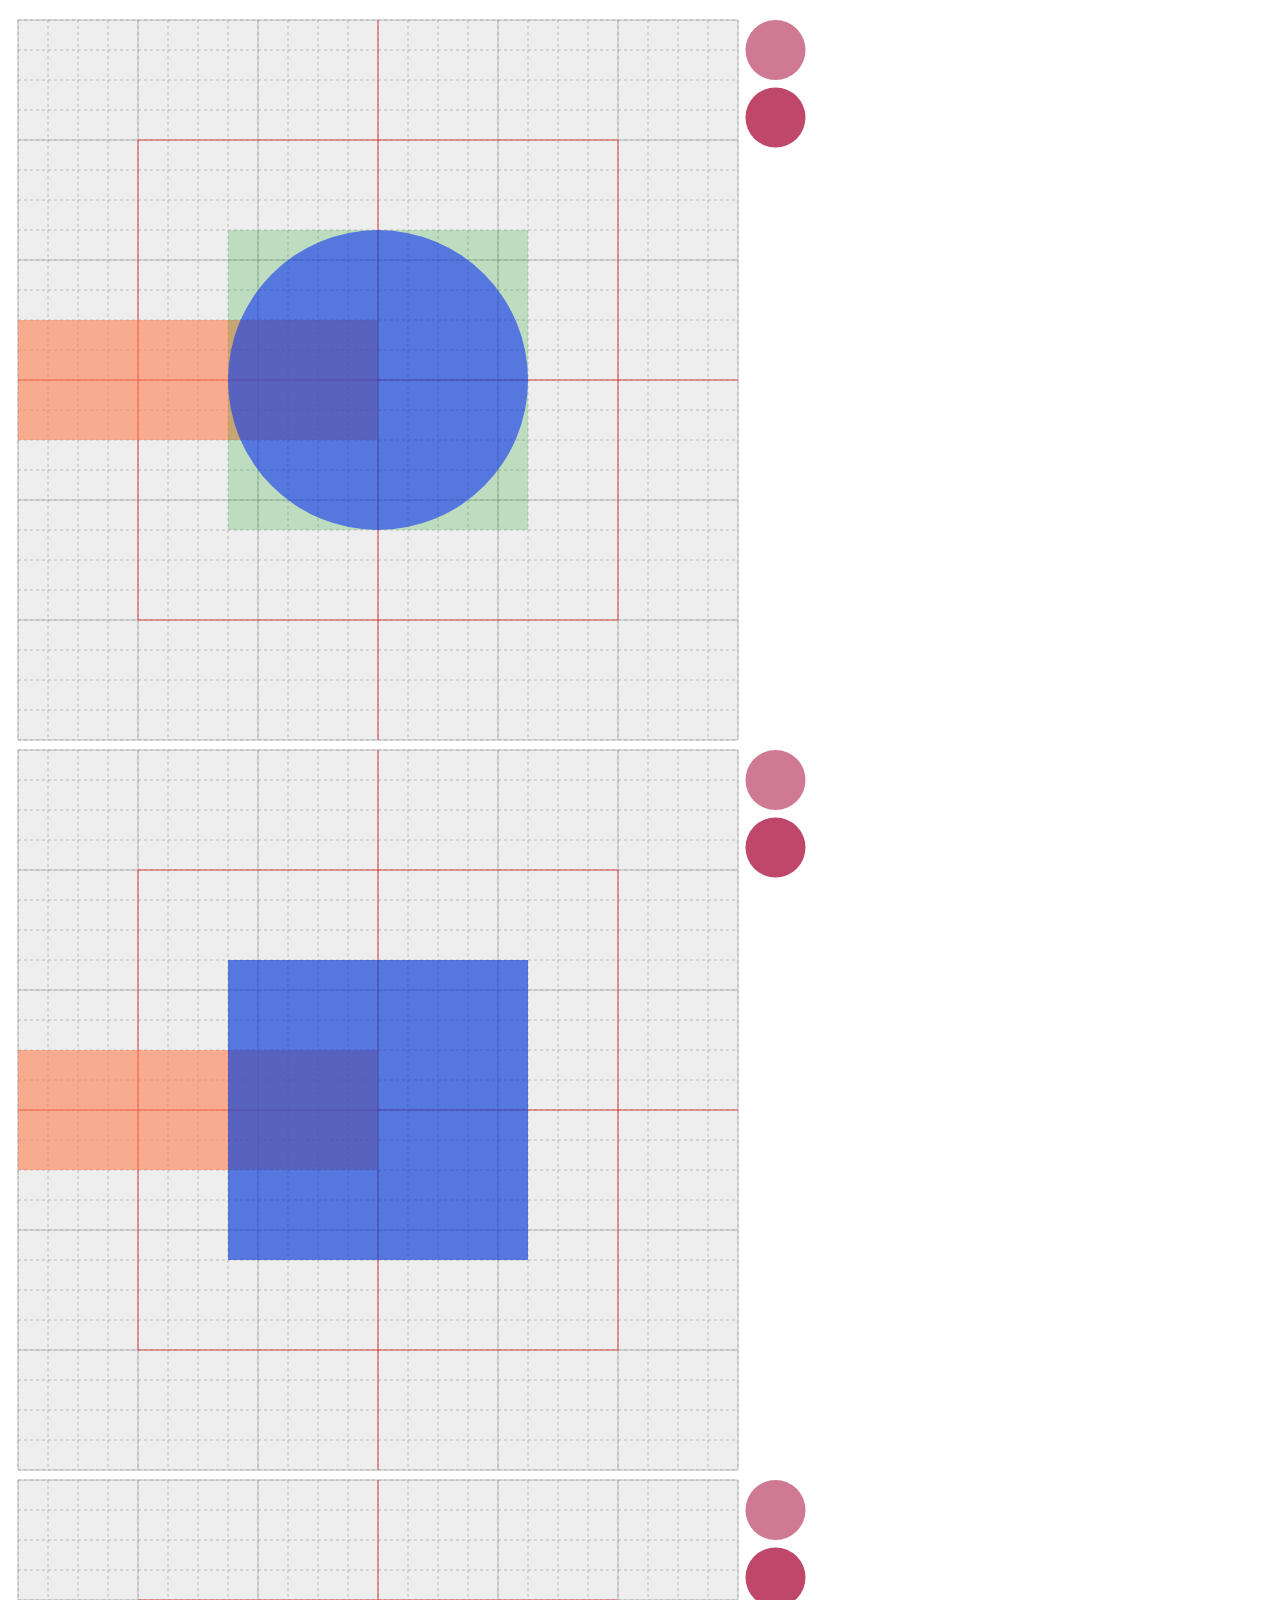
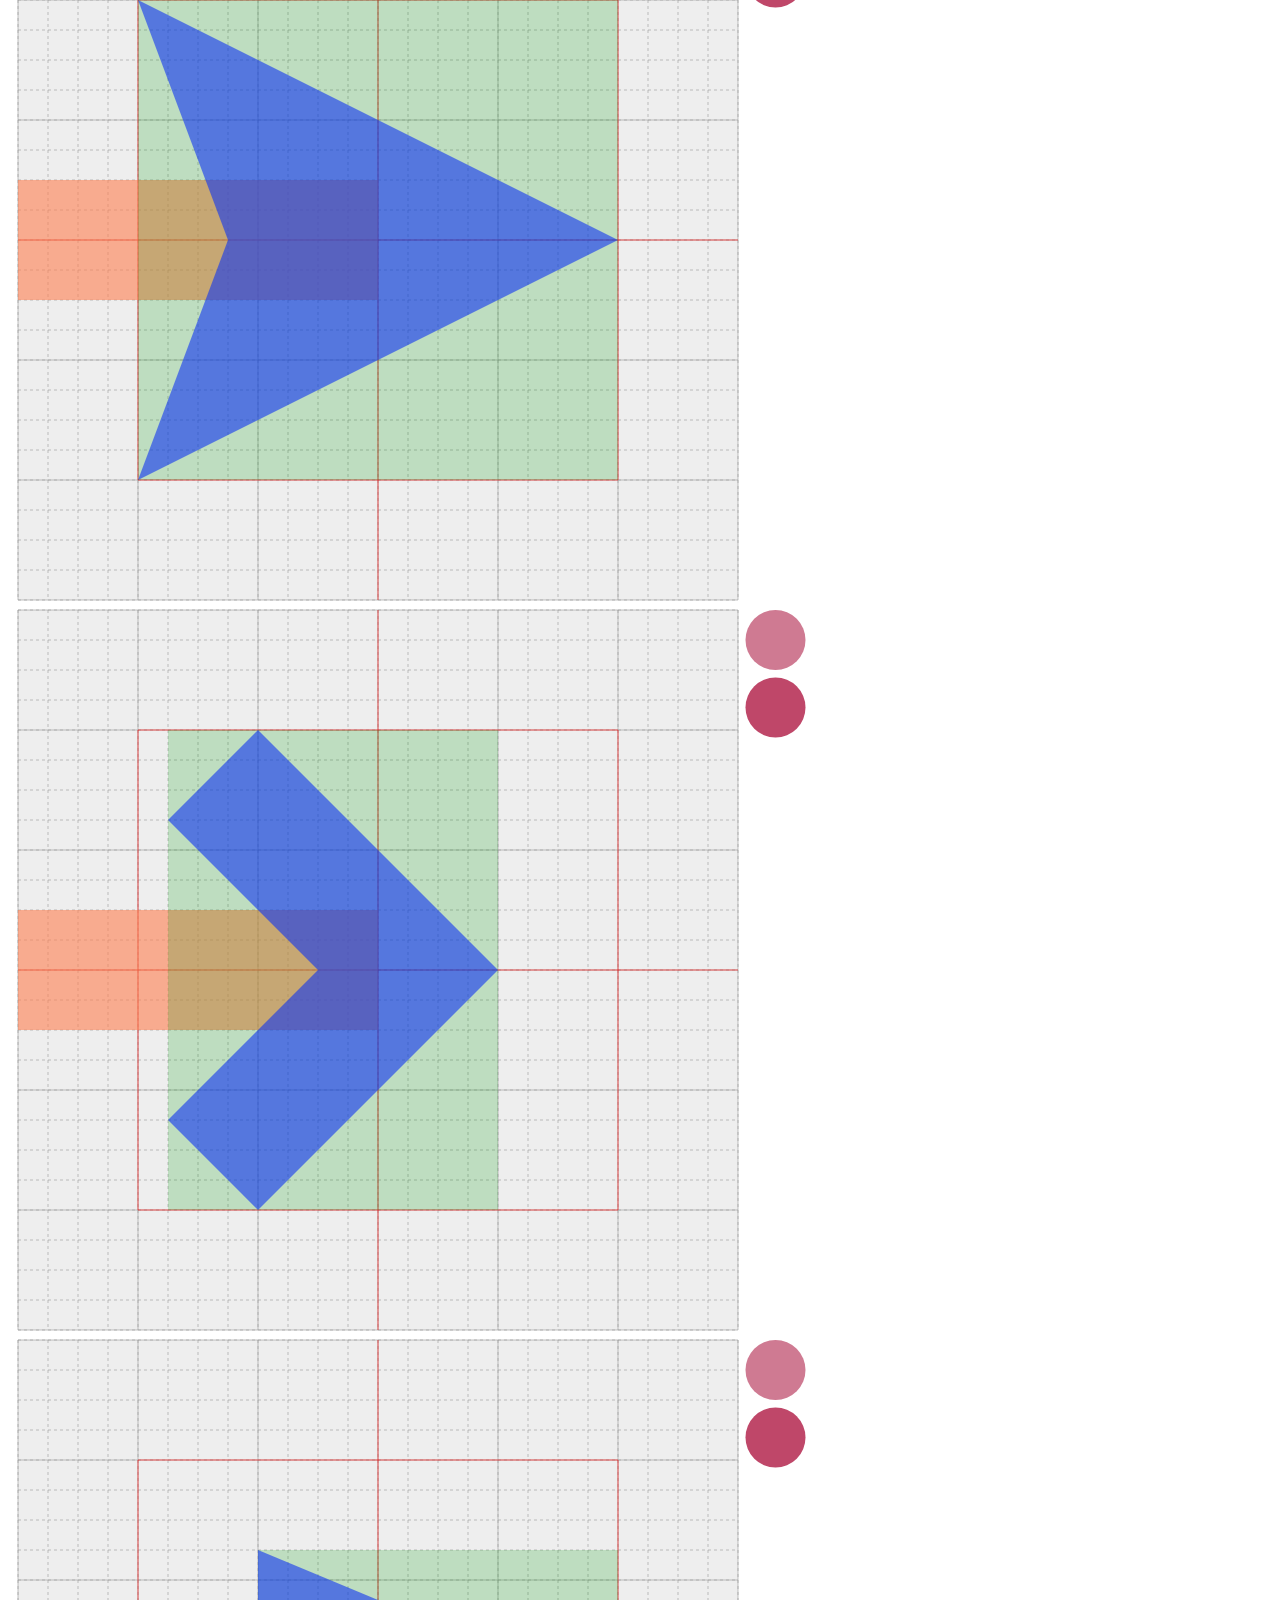
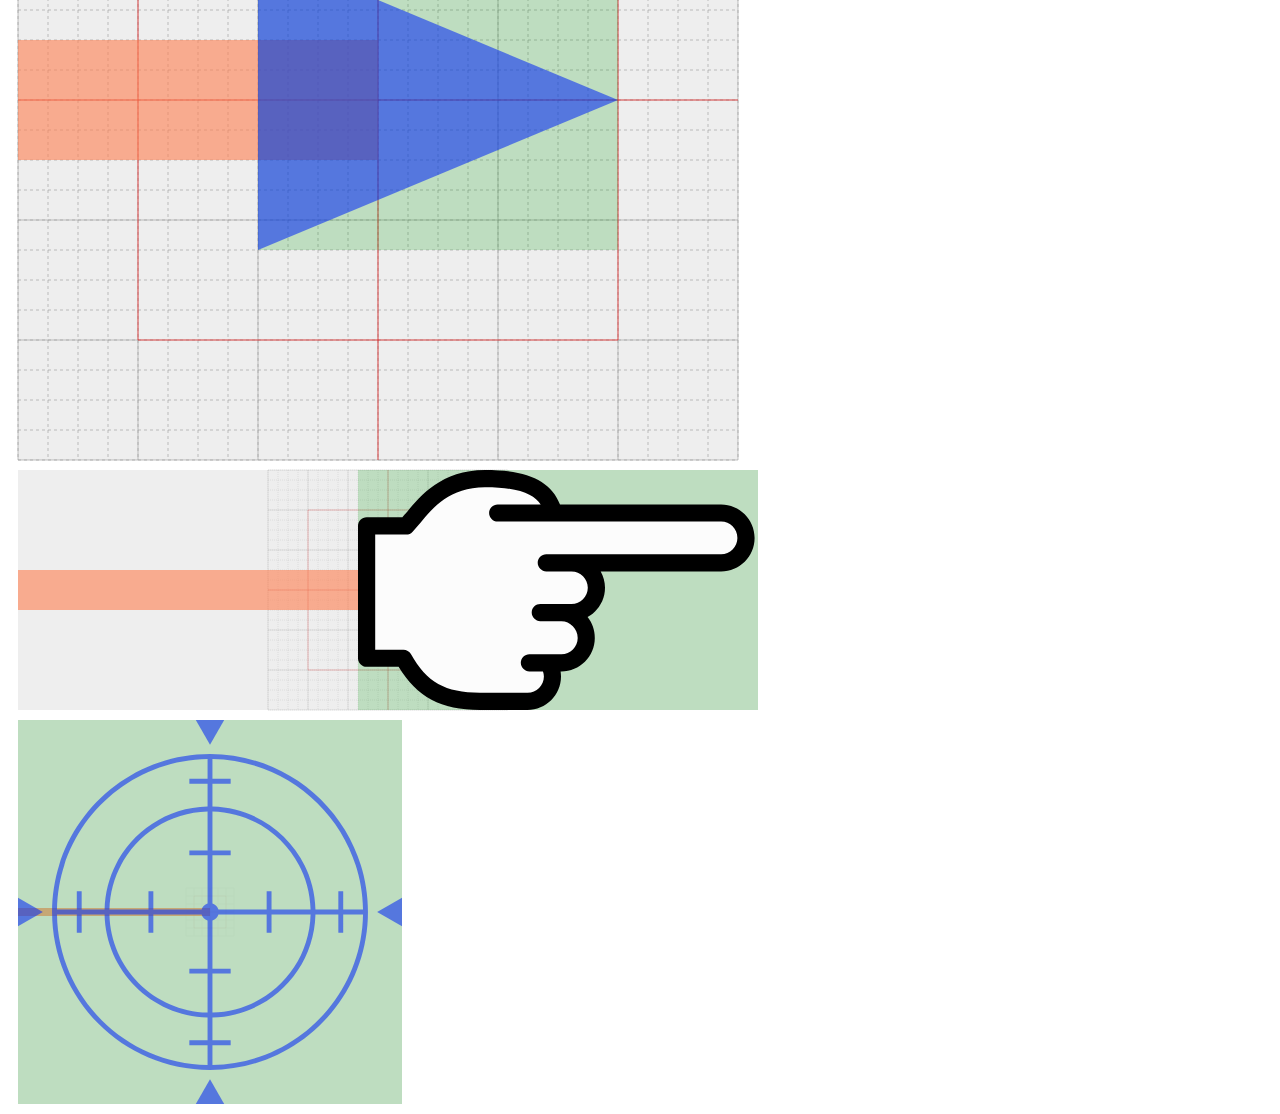
<file: static/anseki-leader-line/src/symbols.html>
<!DOCTYPE html>
<html>
<head>
  <meta charset="utf-8">
  <title>symbol</title>

  <style>

svg {
  display: block;
  background-color: #eee;
  margin: 10px;
  overflow: visible;
}

#grid {
  fill: none;
  stroke-width: 0.02px;
}

#grid1 { stroke: #999; stroke-dasharray: 0.1px; }
#grid2 { stroke: #999; }
#grid3 { stroke: #f00; }

.line {
  fill: none;
  stroke: rgba(255, 127, 80, 0.6);
  stroke-width: 4px;
}

.size {
  fill: rgba(0, 153, 10, 0.2);
}

.face {
  fill: rgba(15, 51, 242, 0.6);
}

.outline-base,
.outline-max {
  fill: none;
  stroke: rgba(242, 15, 80, 0.6);
  display: none;
}

.btn-base,
.btn-max { cursor: pointer; }
.btn-base { fill: rgb(207, 122, 146); }
.btn-max { fill: rgb(191, 71, 105); }

.btn-base:hover ~ .outline-base { display: inline; }
.btn-max:hover ~ .outline-max { display: inline; }

  </style>

  <script>

window.addEventListener('load', () => {

  Array.prototype.slice.call(document.getElementsByTagName('svg')).forEach(svg => {
    var SVG_NS = 'http://www.w3.org/2000/svg', BTN_R = 1, BTN_MARGIN = 0.25,
      symbol = svg.getElementsByClassName('symbol')[0],
      viewBox, defs, face, outlineBase, outlineMax, mask, maskSymbol, btnBase, btnMax;
    if (symbol && symbol.id) {

      defs = svg.appendChild(document.createElementNS(SVG_NS, 'defs'));
      defs.appendChild(symbol);
      face = svg.appendChild(document.createElementNS(SVG_NS, 'use'));
      face.href.baseVal = `#${symbol.id}`;
      face.className.baseVal = 'face';

      if ((outlineBase = svg.getElementsByClassName('outline-base')[0]) &&
          (outlineMax = svg.getElementsByClassName('outline-max')[0])) {
        mask = defs.appendChild(document.createElementNS(SVG_NS, 'mask'));
        mask.id = `${symbol.id}-mask`;

        maskSymbol = mask.appendChild(document.createElementNS(SVG_NS, 'use'));
        maskSymbol.href.baseVal = `#${symbol.id}`;
        maskSymbol.style.fill = 'white';

        btnBase = svg.appendChild(document.createElementNS(SVG_NS, 'circle'));
        btnMax = svg.appendChild(document.createElementNS(SVG_NS, 'circle'));
        btnBase.appendChild(document.createElementNS(SVG_NS, 'title')).textContent = 'outline-base';
        btnMax.appendChild(document.createElementNS(SVG_NS, 'title')).textContent = 'outline-max';
        btnBase.className.baseVal = 'btn-base';
        btnMax.className.baseVal = 'btn-max';
        viewBox = svg.viewBox.baseVal;
        btnBase.r.baseVal.value = btnMax.r.baseVal.value = BTN_R;
        btnBase.cx.baseVal.value = btnMax.cx.baseVal.value = viewBox.x + viewBox.width + BTN_R + BTN_MARGIN;
        btnBase.cy.baseVal.value = viewBox.y + BTN_R;
        btnMax.cy.baseVal.value = viewBox.y + BTN_R * 3 + BTN_MARGIN;

        outlineBase.href.baseVal = outlineMax.href.baseVal = `#${symbol.id}`;
        outlineBase.style.mask = outlineMax.style.mask = `url(#${symbol.id}-mask)`;
        svg.appendChild(outlineBase);
        svg.appendChild(outlineMax);
      }
    }
  });

}, false);

  </script>

</head>
<body>

  <svg version="1.1" width="0" height="0">
    <defs>
      <g id="grid">
        <path id="grid1" d="
          M0,0 h24 m-24,1 h24 m-24,1 h24 m-24,1 h24 m-24,1 h24
          m-24,1 h24 m-24,1 h24 m-24,1 h24 m-24,1 h24 m-24,1 h24
          m-24,1 h24 m-24,1 h24 m-24,1 h24 m-24,1 h24 m-24,1 h24
          m-24,1 h24 m-24,1 h24 m-24,1 h24 m-24,1 h24 m-24,1 h24
          m-24,1 h24 m-24,1 h24 m-24,1 h24 m-24,1 h24 m-24,1 h24
          M0,0 v24 m1,-24 v24 m1,-24 v24 m1,-24 v24 m1,-24 v24
          m1,-24 v24 m1,-24 v24 m1,-24 v24 m1,-24 v24 m1,-24 v24
          m1,-24 v24 m1,-24 v24 m1,-24 v24 m1,-24 v24 m1,-24 v24
          m1,-24 v24 m1,-24 v24 m1,-24 v24 m1,-24 v24 m1,-24 v24
          m1,-24 v24 m1,-24 v24 m1,-24 v24 m1,-24 v24 m1,-24 v24
          " />
        <path id="grid2" d="
          M0,0 h24 m-24,4 h24 m-24,4 h24 m-24,4 h24 m-24,4 h24
          m-24,4 h24 m-24,4 h24
          M0,0 v24 m4,-24 v24 m4,-24 v24 m4,-24 v24 m4,-24 v24
          m4,-24 v24 m4,-24 v24
          " />
        <path id="grid3" d="
          M0,12 h24 M12,0 v24
          M4,4 h16 v16 h-16 z
          " />
      </g>
    </defs>
  </svg>

  <!--
     A symbol has `id` and `symbol` class.
     `rect.size` is required for `BBox`.
     `use.outline-base` and `use.outline-max` are required for `outlineBase` and `outlineMax`. (stroke-width / 2 = *size)
       A symbol that doesn't have these two doesn't support outline.

     A symbol is able to have classes:
     - `prop-*` :       Add a `*` property. e.g. `prop-noRotate`
     - `varId-*` :      Add a variable that has `*` as name and `id` as value. e.g. `varId-DEFAULT_END_PLUG`
     - `no-overhead` :  Disable `overhead`.
  -->

  <svg version="1.1" viewBox="-12 -12 24 24" width="720" height="720">
    <use xlink:href="#grid" x="-12" y="-12" />
    <path class="line" d="M-12,0 L0,0" />

    <circle id="disc" class="symbol prop-noRotate no-overhead"
      cx="0" cy="0" r="5" />

    <rect class="size"          x="-5" y="-5" width="10" height="10" />
    <use class="outline-base"   stroke-width="2" />
    <use class="outline-max"    stroke-width="8" />

  </svg>

  <svg version="1.1" viewBox="-12 -12 24 24" width="720" height="720">
    <use xlink:href="#grid" x="-12" y="-12" />
    <path class="line" d="M-12,0 L0,0" />

    <rect id="square" class="symbol prop-noRotate no-overhead"
      x="-5" y="-5" width="10" height="10" />

    <rect class="size"          x="-5" y="-5" width="10" height="10" />
    <use class="outline-base"   stroke-width="2" />
    <use class="outline-max"    stroke-width="8" />

  </svg>

  <svg version="1.1" viewBox="-12 -12 24 24" width="720" height="720">
    <use xlink:href="#grid" x="-12" y="-12" />
    <path class="line" d="M-12,0 L0,0" />

    <polygon id="arrow1" class="symbol varId-DEFAULT_END_PLUG"
      points="-8,-8 8,0 -8,8 -5,0" />

    <rect class="size"          x="-8" y="-8" width="16" height="16" />
    <use class="outline-base"   stroke-width="4" />
    <use class="outline-max"    stroke-width="6" />

  </svg>

  <svg version="1.1" viewBox="-12 -12 24 24" width="720" height="720">
    <use xlink:href="#grid" x="-12" y="-12" />
    <path class="line" d="M-12,0 L0,0" />

    <polygon id="arrow2" class="symbol"
      points="-4,-8 4,0 -4,8 -7,5 -2,0 -7,-5" />

    <rect class="size"          x="-7" y="-8" width="11" height="16" />
    <use class="outline-base"   stroke-width="2" />
    <use class="outline-max"    stroke-width="3.5" />

  </svg>

  <svg version="1.1" viewBox="-12 -12 24 24" width="720" height="720">
    <use xlink:href="#grid" x="-12" y="-12" />
    <path class="line" d="M-12,0 L0,0" />

    <polygon id="arrow3" class="symbol"
      points="-4,-5 8,0 -4,5" />

    <rect class="size"          x="-4" y="-5" width="12" height="10" />
    <use class="outline-base"   stroke-width="2" />
    <use class="outline-max"    stroke-width="5" />

  </svg>

  <svg version="1.1" viewBox="-37 -12 74 24" width="740" height="240">
    <use xlink:href="#grid" x="-12" y="-12" />
    <path class="line" d="M-37,0 L0,0" />

    <g id="hand" class="symbol">
      <path style="fill: #fcfcfc" d="M 9.19 11.14 h 4.75 c 1.38 0 2.49 -1.11 2.49 -2.49 c 0 -0.51 -0.15 -0.98 -0.41 -1.37 h 1.3 c 1.38 0 2.49 -1.11 2.49 -2.49 s -1.11 -2.53 -2.49 -2.53 h 1.02 c 1.38 0 2.49 -1.11 2.49 -2.49 s -1.11 -2.49 -2.49 -2.49 h 14.96 c 1.37 0 2.49 -1.11 2.49 -2.49 s -1.11 -2.49 -2.49 -2.49 H 16.58 C 16 -9.86 14.28 -11.14 9.7 -11.14 c -4.79 0 -6.55 3.42 -7.87 4.73 H -2.14 v 13.23 h 3.68 C 3.29 9.97 5.47 11.14 9.19 11.14 L 9.19 11.14 Z" />
      <path style="fill: black" d="M 13.95 12 c 1.85 0 3.35 -1.5 3.35 -3.35 c 0 -0.17 -0.02 -0.34 -0.04 -0.51 h 0.07 c 1.85 0 3.35 -1.5 3.35 -3.35 c 0 -0.79 -0.27 -1.51 -0.72 -2.08 c 1.03 -0.57 1.74 -1.67 1.74 -2.93 c 0 -0.59 -0.16 -1.15 -0.43 -1.63 h 12.04 c 1.85 0 3.35 -1.5 3.35 -3.35 c 0 -1.85 -1.5 -3.35 -3.35 -3.35 H 17.2 C 16.26 -10.93 13.91 -12 9.7 -12 C 5.36 -12 3.22 -9.4 1.94 -7.84 c 0 0 -0.29 0.33 -0.5 0.57 c -0.63 0 -3.58 0 -3.58 0 C -2.61 -7.27 -3 -6.88 -3 -6.41 v 13.23 c 0 0.47 0.39 0.86 0.86 0.86 c 0 0 2.48 0 3.2 0 C 2.9 10.73 5.29 12 9.19 12 L 13.95 12 Z M 9.19 10.28 c -3.46 0 -5.33 -1.05 -6.9 -3.87 c -0.15 -0.27 -0.44 -0.44 -0.75 -0.44 c 0 0 -1.81 0 -2.82 0 V -5.55 c 1.06 0 3.11 0 3.11 0 c 0.25 0 0.44 -0.06 0.61 -0.25 l 0.83 -0.95 c 1.23 -1.49 2.91 -3.53 6.43 -3.53 c 3.45 0 4.9 0.74 5.57 1.72 h -4.3 c -0.48 0 -0.86 0.38 -0.86 0.86 s 0.39 0.86 0.86 0.86 h 22.34 c 0.9 0 1.63 0.73 1.63 1.63 c 0 0.9 -0.73 1.63 -1.63 1.63 H 15.83 c -0.48 0 -0.86 0.38 -0.86 0.86 c 0 0.47 0.39 0.86 0.86 0.86 h 2.52 c 0.9 0 1.63 0.73 1.63 1.63 s -0.73 1.63 -1.63 1.63 h -3.12 c -0.48 0 -0.86 0.38 -0.86 0.86 c 0 0.47 0.39 0.86 0.86 0.86 h 2.11 c 0.88 0 1.63 0.76 1.63 1.67 c 0 0.9 -0.73 1.63 -1.63 1.63 h -3.2 c -0.48 0 -0.86 0.39 -0.86 0.86 c 0 0.47 0.39 0.86 0.86 0.86 h 1.36 c 0.05 0.16 0.09 0.34 0.09 0.51 c 0 0.9 -0.73 1.63 -1.63 1.63 C 13.95 10.28 9.19 10.28 9.19 10.28 Z" />
    </g>

    <rect class="size"          x="-3" y="-12" width="40" height="24" />

  </svg>

  <svg version="1.1" viewBox="-96 -96 192 192" width="384" height="384">
    <use xlink:href="#grid" x="-12" y="-12" />
    <path class="line" d="M-96,0 L0,0" />

    <g id="crosshair" class="symbol prop-noRotate no-overhead">
      <path d="M 0 -78.97 c -43.54 0 -78.97 35.43 -78.97 78.97 c 0 43.54 35.43 78.97 78.97 78.97 s 78.97 -35.43 78.97 -78.97 C 78.97 -43.54 43.55 -78.97 0 -78.97 Z M 76.51 -1.21 h -9.91 v -9.11 h -2.43 v 9.11 h -11.45 c -0.64 -28.12 -23.38 -50.86 -51.5 -51.5 V -64.17 h 9.11 V -66.6 h -9.11 v -9.91 C 42.46 -75.86 75.86 -42.45 76.51 -1.21 Z M -1.21 -30.76 h -9.11 v 2.43 h 9.11 V -4.2 c -1.44 0.42 -2.57 1.54 -2.98 2.98 H -28.33 v -9.11 h -2.43 v 9.11 H -50.29 C -49.65 -28 -27.99 -49.65 -1.21 -50.29 V -30.76 Z M -30.76 1.21 v 9.11 h 2.43 v -9.11 H -4.2 c 0.42 1.44 1.54 2.57 2.98 2.98 v 24.13 h -9.11 v 2.43 h 9.11 v 19.53 C -27.99 49.65 -49.65 28 -50.29 1.21 H -30.76 Z M 1.22 30.75 h 9.11 v -2.43 h -9.11 V 4.2 c 1.44 -0.42 2.56 -1.54 2.98 -2.98 h 24.13 v 9.11 h 2.43 v -9.11 h 19.53 C 49.65 28 28 49.65 1.22 50.29 V 30.75 Z M 30.76 -1.21 v -9.11 h -2.43 v 9.11 H 4.2 c -0.42 -1.44 -1.54 -2.56 -2.98 -2.98 V -28.33 h 9.11 v -2.43 h -9.11 V -50.29 C 28 -49.65 49.65 -28 50.29 -1.21 H 30.76 Z M -1.21 -76.51 v 9.91 h -9.11 v 2.43 h 9.11 v 11.45 c -28.12 0.64 -50.86 23.38 -51.5 51.5 H -64.17 v -9.11 H -66.6 v 9.11 h -9.91 C -75.86 -42.45 -42.45 -75.86 -1.21 -76.51 Z M -76.51 1.21 h 9.91 v 9.11 h 2.43 v -9.11 h 11.45 c 0.64 28.12 23.38 50.86 51.5 51.5 v 11.45 h -9.11 v 2.43 h 9.11 v 9.91 C -42.45 75.86 -75.86 42.45 -76.51 1.21 Z M 1.22 76.51 v -9.91 h 9.11 v -2.43 h -9.11 v -11.45 c 28.12 -0.64 50.86 -23.38 51.5 -51.5 h 11.45 v 9.11 h 2.43 v -9.11 h 9.91 C 75.86 42.45 42.45 75.86 1.22 76.51 Z" />
      <path d="M 0 83.58 L -7.1 96 L 7.1 96 Z" />
      <path d="M 0 -83.58 L 7.1 -96 L -7.1 -96" />
      <path d="M 83.58 0 L 96 7.1 L 96 -7.1 Z" />
      <path d="M -83.58 0 L -96 -7.1 L -96 7.1 Z" />
    </g>

    <rect class="size"          x="-96" y="-96" width="192" height="192" />

  </svg>

</body>
</html>
</file>
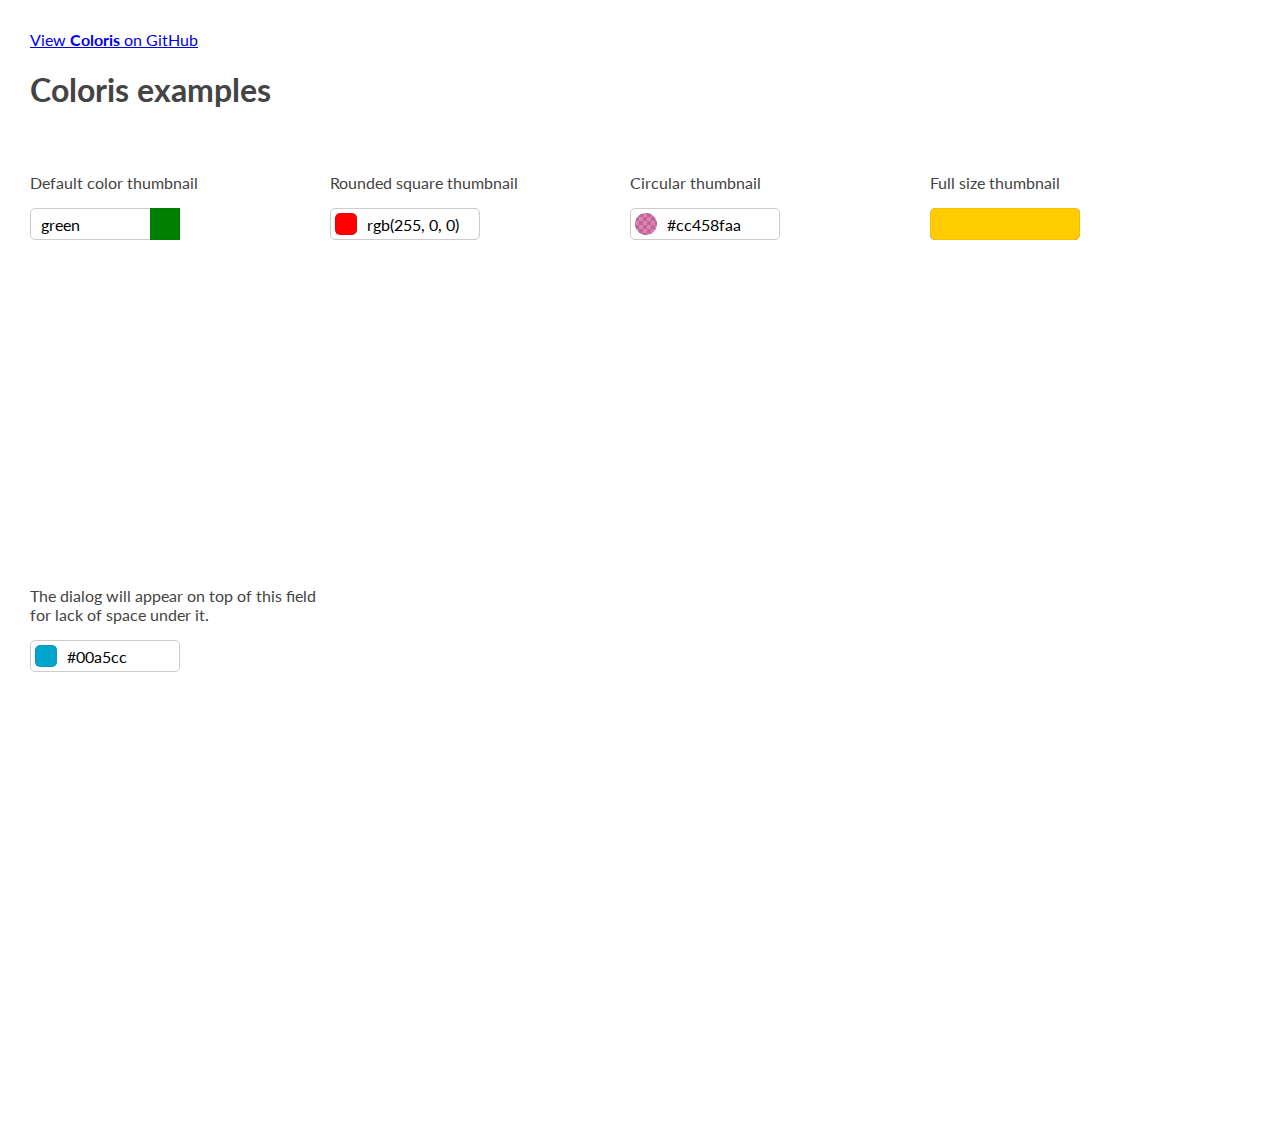
<file: static/color/dist/examples.html>
<!DOCTYPE html>
<html>
  <head>
    <meta charset="utf-8">
    <meta name="viewport" content="width=device-width, initial-scale=1">
    <title>Coloris examples</title>
    <link rel="stylesheet" type="text/css" href="coloris.min.css">
    <style type="text/css">
    @import url(https://fonts.googleapis.com/css2?family=Lato:wght@400;700&display=swap);

    body {
      height: 120vh;
      margin: 30px;
      color: #444;
      background-color: #fff;
      font-family: 'Lato', sans-serif;
    }

    h1 {
      margin-bottom: 1.5em;
    }

    input {
      width: 150px;
      height: 32px;
      padding: 0 10px;
      border: 1px solid #ccc;
      border-radius: 5px;
      font-family: inherit;
      font-size: inherit;
      font-weight: inherit;
      box-sizing: border-box;
    }
      
    .examples {
      display: flex;
      flex-wrap: wrap;
    }

    .example {
      flex-shrink: 0;
      width: 300px;
      margin-bottom: 30px;
    }

    .square .clr-field button,
    .circle .clr-field button {
      width: 22px;
      height: 22px;
      left: 5px;
      right: auto;
      border-radius: 5px;
    }

    .square .clr-field input,
    .circle .clr-field input {
      padding-left: 36px;
    }

    .circle .clr-field button {
      border-radius: 50%;
    }

    .full .clr-field button {
      width: 100%;
      height: 100%;
      border-radius: 5px;
    }

    </style>
  </head>
  <body>
    <a href="https://github.com/mdbassit/Coloris">View <b>Coloris</b> on GitHub</a>
    <h1>Coloris examples</h1>
    <div class="examples">
      <div class="example">
        <p>Default color thumbnail</p>
        <input type="text" value="green" data-coloris>
      </div>
      <div class="example square">
        <p>Rounded square thumbnail</p>
        <input type="text" class="coloris instance1" value="rgb(255, 0, 0)">
      </div>
      <div class="example circle">
        <p>Circular thumbnail</p>
        <input type="text" class="coloris instance2" value="#cc458faa">
      </div>
      <div class="example full">
        <p>Full size thumbnail</p>
        <input type="text" class="coloris instance3" value="#ffcc00">
      </div>
      <div class="example square" style="position: relative; top: 300px; padding-bottom: 30px;">
        <p>The dialog will appear on top of this field for lack of space under it.</p>
        <input type="text" class="coloris" value="#00a5cc">
      </div>
    </div>
    <script type="text/javascript" src="coloris.min.js"></script>
    <script type="text/javascript">

    /** Default configuration **/

    Coloris({
      el: '.coloris',
      swatches: [
        '#264653',
        '#2a9d8f',
        '#e9c46a',
        '#f4a261',
        '#e76f51',
        '#d62828',
        '#023e8a',
        '#0077b6',
        '#0096c7',
        '#00b4d8',
        '#48cae4'
      ]
    });

    /** Instances **/

    Coloris.setInstance('.instance1', {
      theme: 'pill',
      themeMode: 'dark',
      formatToggle: true,
      closeButton: true,
      clearButton: true,
      swatches: [
        '#067bc2',
        '#84bcda',
        '#80e377',
        '#ecc30b',
        '#f37748',
        '#d56062'
      ]
    });

    Coloris.setInstance('.instance2', { theme: 'polaroid' });

    Coloris.setInstance('.instance3', {
      theme: 'polaroid',
      swatchesOnly: true
    });

    </script>
  </body>
</html>
</file>
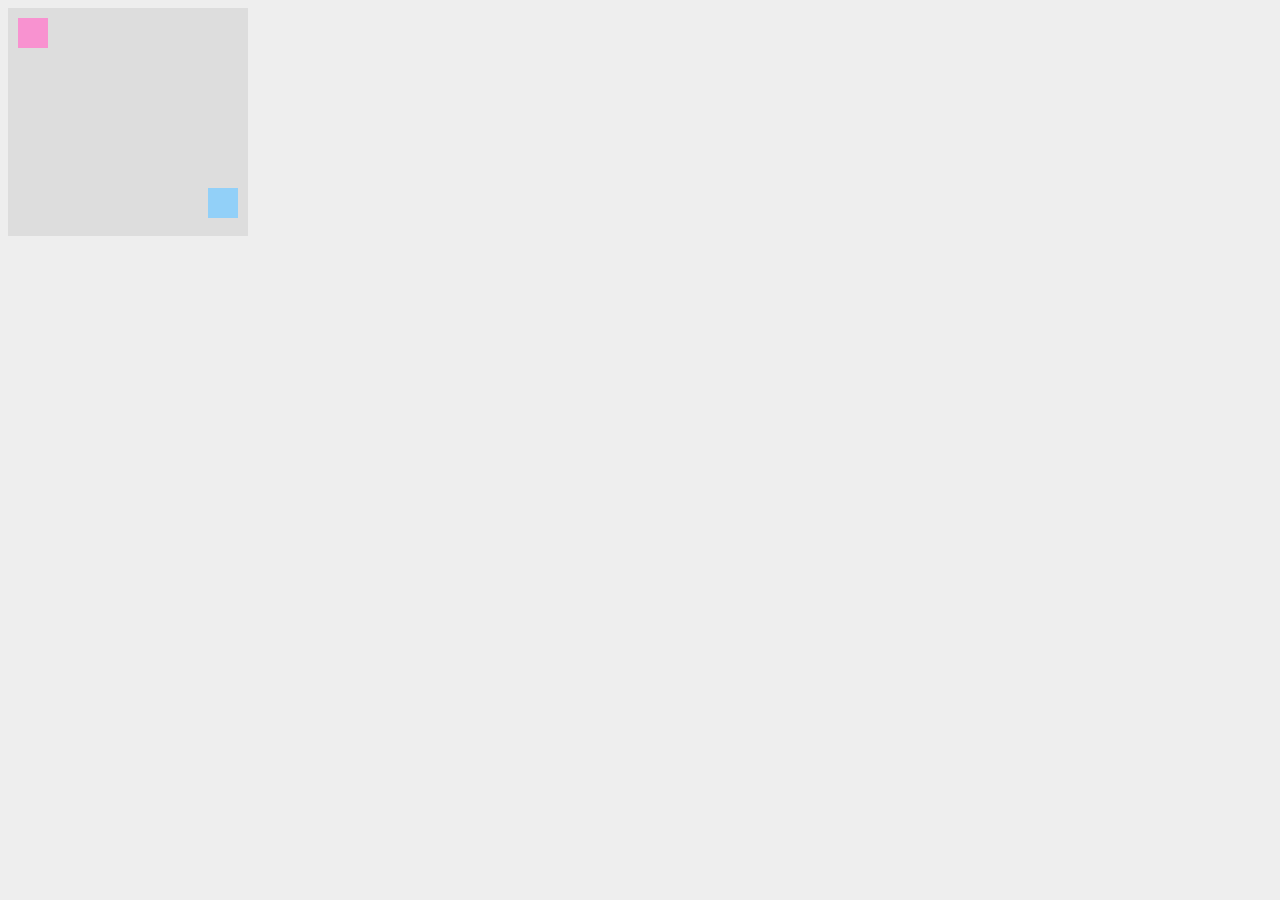
<file: static/anseki-leader-line/test/bindWindow/index-c2.html>
<!DOCTYPE html>
<html>
<head>
  <meta charset="utf-8">
  <link rel="stylesheet" href="index.css">
</head>
<body style="background-color: #eee;">
  <div id="view-2" class="view">
    <div class="anchor start-target"></div>
    <div class="anchor end-target"></div>
  </div>
</body>
</html>
</file>
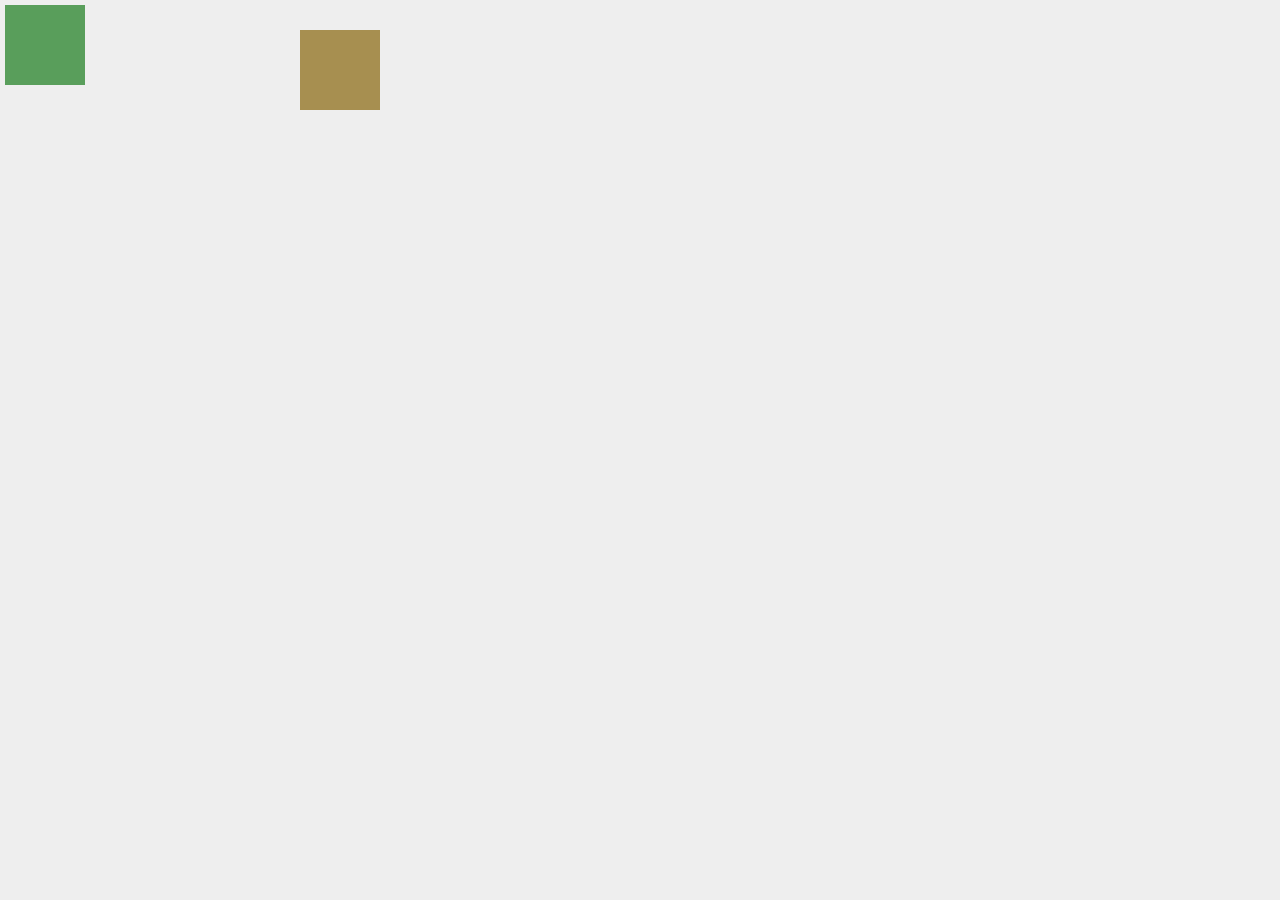
<file: static/anseki-leader-line/test/effect-show/index-c1.html>
<!DOCTYPE html>
<html>
<head>
  <meta charset="utf-8">
  <link rel="stylesheet" href="view.css">
</head>
<body style="background-color: #eee;">
  <div class="anchor" id="anchor-c0"></div>
  <div class="anchor" id="anchor-c1"></div>
</body>
</html>
</file>
<file: static/anseki-leader-line/test/bindWindow/index.css>
h2 {
  margin: 5px;
}

.view {
  padding: 5px;
  background-color: #ddd;
}

#iframe-1 {
  display: block;
  margin: 10px 0;
  box-sizing: border-box;
  width: 100%;
  height: 248px;
}

.anchor {
  margin: 3px;
}

.start-targets,
.end-targets {
  /* stylelint-disable property-no-vendor-prefix, value-no-vendor-prefix */
  display: -webkit-flex; /* Safari */
  display: flex;
  -webkit-justify-content: space-around; /* Safari */
  justify-content: space-around;
  -webkit-flex-wrap: wrap; /* Safari */
  flex-wrap: wrap;
  -webkit-align-items: flex-start; /* Safari */
  align-items: flex-start;
  /* stylelint-enable property-no-vendor-prefix, value-no-vendor-prefix */
}

.start-targets .anchor {
  padding: 2px 3px;
  min-width: 60px;
  text-align: center;
  background-color: rgba(255, 127, 205, 0.8);
  font-size: 12px;
  font-family: Monaco, "Lucida Console", monospace;
}

.end-targets { margin-bottom: 160px; }

.end-targets .anchor {
  width: 30px;
  height: 30px;
  background-color: rgba(127, 205, 255, 0.8);
}

#view-2 {
  position: relative;
  box-sizing: border-box;
  width: 240px;
  height: 228px;
}

#iframe-2 {
  width: 260px;
  height: 248px;
}

div.cols {
  margin: 10px 0;
}

div.cols > div {
  display: inline-block;
  margin-right: 10px;
}

#view-2 .anchor {
  position: absolute;
  margin: 0;
  width: 30px;
  height: 30px;
}

.start-target {
  left: 10px;
  top: 10px;
  background-color: rgba(255, 127, 205, 0.8);
}

.end-target {
  left: 200px;
  top: 180px;
  background-color: rgba(127, 205, 255, 0.8);
}

#options {
  width: 300px;
}

#options label {
  display: inline-block;
  margin-right: 15px;
  margin-bottom: 10px;
  font-family: Monaco, "Lucida Console", monospace;
  /* stylelint-disable property-no-vendor-prefix, value-no-vendor-prefix */
  -moz-user-select: -moz-none;
  -ms-user-select: none;
  -webkit-user-select: none;
  user-select: none;
  /* stylelint-enable property-no-vendor-prefix, value-no-vendor-prefix */
}
</file>
<file: static/anseki-leader-line/test/effect-show/view.css>
h2 {
  margin: 5px;
}

#view {
  position: relative;
  height: 260px;
  background-color: #ddd;
}

.anchor {
  width: 80px;
  height: 80px;
  position: absolute;
}

#anchor-0 {
  left: 10px;
  top: 10px;
  background-color: rgba(127, 205, 255, 0.8);
}

#anchor-1 {
  left: 640px;
  top: 160px;
  background-color: rgba(255, 127, 205, 0.8);
}

#anchor-c0 {
  left: 5px;
  top: 5px;
  background-color: rgba(51, 138, 54, 0.8);
}

#anchor-c1 {
  left: 300px;
  top: 30px;
  background-color: rgba(149, 119, 40, 0.8);
}

#iframe1 {
  position: absolute;
  left: 160px;
  top: 5px;
  width: 400px;
  height: 200px;
}
</file>
<file: static/color/dist/coloris.min.css>
.clr-picker{display:none;flex-wrap:wrap;position:absolute;width:200px;z-index:1000;border-radius:10px;background-color:#fff;justify-content:flex-end;direction:ltr;box-shadow:0 0 5px rgba(0,0,0,.05),0 5px 20px rgba(0,0,0,.1);-moz-user-select:none;-webkit-user-select:none;user-select:none}.clr-picker.clr-open,.clr-picker[data-inline=true]{display:flex}.clr-picker[data-inline=true]{position:relative}.clr-gradient{position:relative;width:100%;height:100px;margin-bottom:15px;border-radius:3px 3px 0 0;background-image:linear-gradient(rgba(0,0,0,0),#000),linear-gradient(90deg,#fff,currentColor);cursor:pointer}.clr-marker{position:absolute;width:12px;height:12px;margin:-6px 0 0 -6px;border:1px solid #fff;border-radius:50%;background-color:currentColor;cursor:pointer}.clr-picker input[type=range]::-webkit-slider-runnable-track{width:100%;height:8px}.clr-picker input[type=range]::-webkit-slider-thumb{width:8px;height:8px;-webkit-appearance:none}.clr-picker input[type=range]::-moz-range-track{width:100%;height:8px;border:0}.clr-picker input[type=range]::-moz-range-thumb{width:8px;height:8px;border:0}.clr-hue{background-image:linear-gradient(to right,red 0,#ff0 16.66%,#0f0 33.33%,#0ff 50%,#00f 66.66%,#f0f 83.33%,red 100%)}.clr-alpha,.clr-hue{position:relative;width:calc(100% - 40px);height:8px;margin:5px 20px;border-radius:4px}.clr-alpha span{display:block;height:100%;width:100%;border-radius:inherit;background-image:linear-gradient(90deg,rgba(0,0,0,0),currentColor)}.clr-alpha input,.clr-hue input{position:absolute;width:calc(100% + 16px);height:16px;left:-8px;top:-4px;margin:0;background-color:transparent;opacity:0;cursor:pointer;appearance:none;-webkit-appearance:none}.clr-alpha div,.clr-hue div{position:absolute;width:16px;height:16px;left:0;top:50%;margin-left:-8px;transform:translateY(-50%);border:2px solid #fff;border-radius:50%;background-color:currentColor;box-shadow:0 0 1px #888;pointer-events:none}.clr-alpha div:before{content:'';position:absolute;height:100%;width:100%;left:0;top:0;border-radius:50%;background-color:currentColor}.clr-format{display:none;order:1;width:calc(100% - 40px);margin:0 20px 20px}.clr-segmented{display:flex;position:relative;width:100%;margin:0;padding:0;border:1px solid #ddd;border-radius:15px;box-sizing:border-box;color:#999;font-size:12px}.clr-segmented input,.clr-segmented legend{position:absolute;width:100%;height:100%;margin:0;padding:0;border:0;left:0;top:0;opacity:0;pointer-events:none}.clr-segmented label{flex-grow:1;margin:0;padding:4px 0;font-size:inherit;font-weight:400;line-height:initial;text-align:center;cursor:pointer}.clr-segmented label:first-of-type{border-radius:10px 0 0 10px}.clr-segmented label:last-of-type{border-radius:0 10px 10px 0}.clr-segmented input:checked+label{color:#fff;background-color:#666}.clr-swatches{order:2;width:calc(100% - 32px);margin:0 16px}.clr-swatches div{display:flex;flex-wrap:wrap;padding-bottom:12px;justify-content:center}.clr-swatches button{position:relative;width:20px;height:20px;margin:0 4px 6px 4px;padding:0;border:0;border-radius:50%;color:inherit;text-indent:-1000px;white-space:nowrap;overflow:hidden;cursor:pointer}.clr-swatches button:after{content:'';display:block;position:absolute;width:100%;height:100%;left:0;top:0;border-radius:inherit;background-color:currentColor;box-shadow:inset 0 0 0 1px rgba(0,0,0,.1)}input.clr-color{order:1;width:calc(100% - 80px);height:32px;margin:15px 20px 20px auto;padding:0 10px;border:1px solid #ddd;border-radius:16px;color:#444;background-color:#fff;font-family:sans-serif;font-size:14px;text-align:center;box-shadow:none}input.clr-color:focus{outline:0;border:1px solid #1e90ff}.clr-clear,.clr-close{display:none;order:2;height:24px;margin:0 20px 20px;padding:0 20px;border:0;border-radius:12px;color:#fff;background-color:#666;font-family:inherit;font-size:12px;font-weight:400;cursor:pointer}.clr-close{display:block;margin:0 20px 20px auto}.clr-preview{position:relative;width:32px;height:32px;margin:15px 0 20px 20px;border-radius:50%;overflow:hidden}.clr-preview:after,.clr-preview:before{content:'';position:absolute;height:100%;width:100%;left:0;top:0;border:1px solid #fff;border-radius:50%}.clr-preview:after{border:0;background-color:currentColor;box-shadow:inset 0 0 0 1px rgba(0,0,0,.1)}.clr-preview button{position:absolute;width:100%;height:100%;z-index:1;margin:0;padding:0;border:0;background-color:transparent;text-indent:-9999px;cursor:pointer}.clr-alpha div,.clr-color,.clr-hue div,.clr-marker{box-sizing:border-box}.clr-field{display:inline-block;position:relative;color:transparent}.clr-field input{margin:0;direction:ltr}.clr-field.clr-rtl input{text-align:right}.clr-field button{position:absolute;width:30px;height:100%;right:0;top:50%;transform:translateY(-50%);margin:0;padding:0;border:0;color:inherit;text-indent:-1000px;white-space:nowrap;overflow:hidden;pointer-events:none}.clr-field.clr-rtl button{right:auto;left:0}.clr-field button:after{content:'';display:block;position:absolute;width:100%;height:100%;left:0;top:0;border-radius:inherit;background-color:currentColor;box-shadow:inset 0 0 1px rgba(0,0,0,.5)}.clr-alpha,.clr-alpha div,.clr-field button,.clr-preview:before,.clr-swatches button{background-image:repeating-linear-gradient(45deg,#aaa 25%,transparent 25%,transparent 75%,#aaa 75%,#aaa),repeating-linear-gradient(45deg,#aaa 25%,#fff 25%,#fff 75%,#aaa 75%,#aaa);background-position:0 0,4px 4px;background-size:8px 8px}.clr-marker:focus{outline:0}.clr-keyboard-nav .clr-alpha input:focus+div,.clr-keyboard-nav .clr-hue input:focus+div,.clr-keyboard-nav .clr-marker:focus,.clr-keyboard-nav .clr-segmented input:focus+label{outline:0;box-shadow:0 0 0 2px #1e90ff,0 0 2px 2px #fff}.clr-picker[data-alpha=false] .clr-alpha{display:none}.clr-picker[data-minimal=true]{padding-top:16px}.clr-picker[data-minimal=true] .clr-alpha,.clr-picker[data-minimal=true] .clr-color,.clr-picker[data-minimal=true] .clr-gradient,.clr-picker[data-minimal=true] .clr-hue,.clr-picker[data-minimal=true] .clr-preview{display:none}.clr-dark{background-color:#444}.clr-dark .clr-segmented{border-color:#777}.clr-dark .clr-swatches button:after{box-shadow:inset 0 0 0 1px rgba(255,255,255,.3)}.clr-dark input.clr-color{color:#fff;border-color:#777;background-color:#555}.clr-dark input.clr-color:focus{border-color:#1e90ff}.clr-dark .clr-preview:after{box-shadow:inset 0 0 0 1px rgba(255,255,255,.5)}.clr-dark .clr-alpha,.clr-dark .clr-alpha div,.clr-dark .clr-preview:before,.clr-dark .clr-swatches button{background-image:repeating-linear-gradient(45deg,#666 25%,transparent 25%,transparent 75%,#888 75%,#888),repeating-linear-gradient(45deg,#888 25%,#444 25%,#444 75%,#888 75%,#888)}.clr-picker.clr-polaroid{border-radius:6px;box-shadow:0 0 5px rgba(0,0,0,.1),0 5px 30px rgba(0,0,0,.2)}.clr-picker.clr-polaroid:before{content:'';display:block;position:absolute;width:16px;height:10px;left:20px;top:-10px;border:solid transparent;border-width:0 8px 10px 8px;border-bottom-color:currentColor;box-sizing:border-box;color:#fff;filter:drop-shadow(0 -4px 3px rgba(0,0,0,.1));pointer-events:none}.clr-picker.clr-polaroid.clr-dark:before{color:#444}.clr-picker.clr-polaroid.clr-left:before{left:auto;right:20px}.clr-picker.clr-polaroid.clr-top:before{top:auto;bottom:-10px;transform:rotateZ(180deg)}.clr-polaroid .clr-gradient{width:calc(100% - 20px);height:120px;margin:10px;border-radius:3px}.clr-polaroid .clr-alpha,.clr-polaroid .clr-hue{width:calc(100% - 30px);height:10px;margin:6px 15px;border-radius:5px}.clr-polaroid .clr-alpha div,.clr-polaroid .clr-hue div{box-shadow:0 0 5px rgba(0,0,0,.2)}.clr-polaroid .clr-format{width:calc(100% - 20px);margin:0 10px 15px}.clr-polaroid .clr-swatches{width:calc(100% - 12px);margin:0 6px}.clr-polaroid .clr-swatches div{padding-bottom:10px}.clr-polaroid .clr-swatches button{width:22px;height:22px}.clr-polaroid input.clr-color{width:calc(100% - 60px);margin:10px 10px 15px auto}.clr-polaroid .clr-clear{margin:0 10px 15px 10px}.clr-polaroid .clr-close{margin:0 10px 15px auto}.clr-polaroid .clr-preview{margin:10px 0 15px 10px}.clr-picker.clr-large{width:275px}.clr-large .clr-gradient{height:150px}.clr-large .clr-swatches button{width:22px;height:22px}.clr-picker.clr-pill{width:380px;padding-left:180px;box-sizing:border-box}.clr-pill .clr-gradient{position:absolute;width:180px;height:100%;left:0;top:0;margin-bottom:0;border-radius:3px 0 0 3px}.clr-pill .clr-hue{margin-top:20px}
</file>
